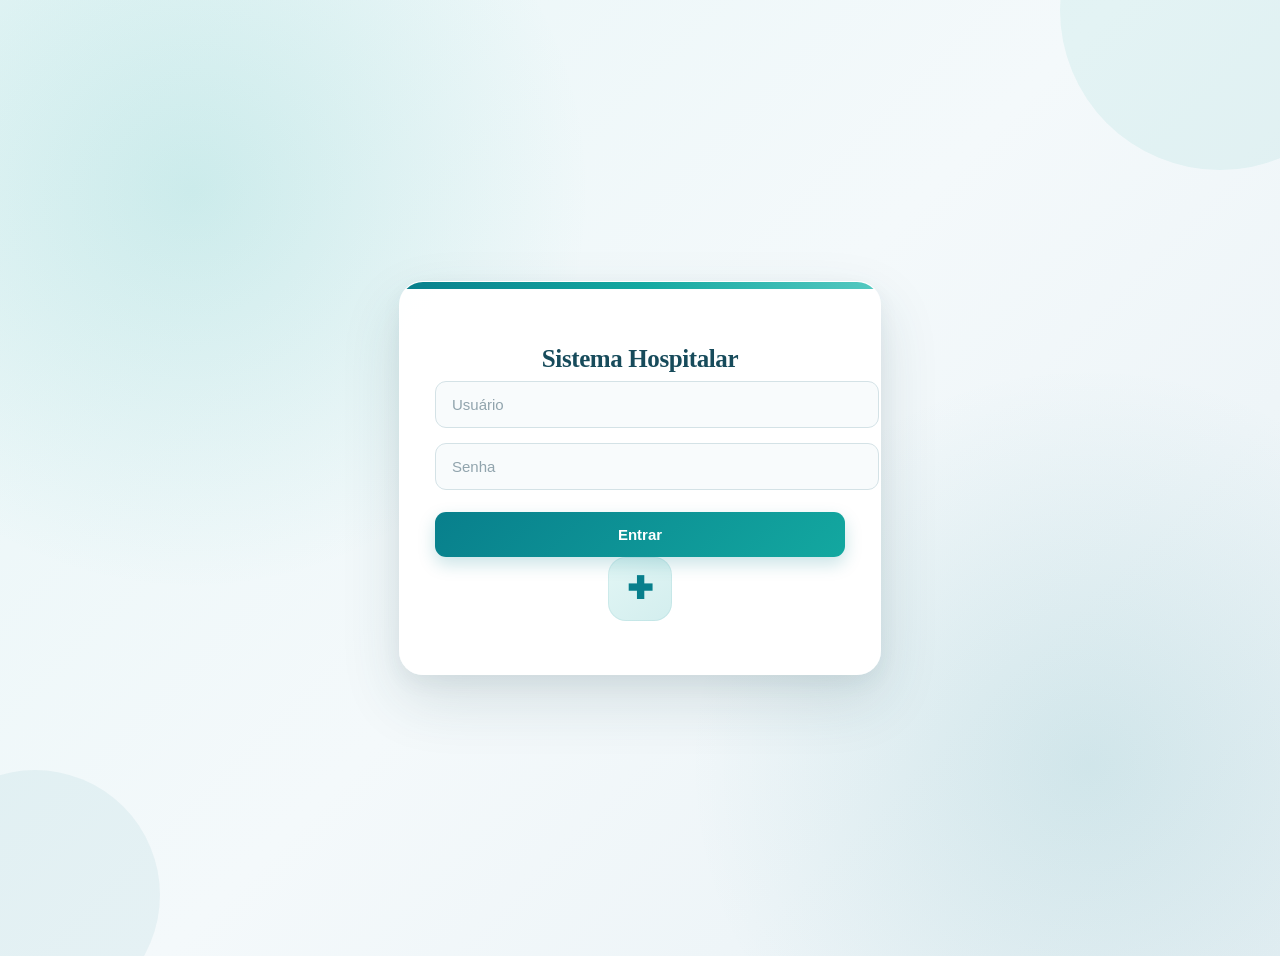
<file: frontend/index.html>
<!DOCTYPE html>
<html lang="pt-BR">

<head>
    <meta charset="UTF-8">
    <meta name="viewport" content="width=device-width, initial-scale=1.0">

    <title>Login Hospital</title>

    <link rel="stylesheet" href="css/index.css">
</head>

<body>

    <div class="container">

        <h2>Sistema Hospitalar</h2>

        <input 
            type="text" 
            id="usuario" 
            placeholder="Usuário"
        >

        <input 
            type="password" 
            id="senha" 
            placeholder="Senha"
        >

        <button onclick="login()">Entrar</button>

    </div>

    <script>
        async function login() {

            const usuario = document
                .getElementById("usuario")
                .value
                .trim();

            const senha = document
                .getElementById("senha")
                .value
                .trim();

            if (usuario === "" || senha === "") {
                alert("Digite o usuário e a senha.");
                return;
            }

            try {

                const response = await fetch("/login", {
                    method: "POST",

                    headers: {
                        "Content-Type": "application/json"
                    },

                    body: JSON.stringify({
                        usuario: usuario,
                        senha: senha
                    })
                });

                const data = await response.json();

                if (!response.ok) {
                    throw new Error(
                        data.erro || "Usuário ou senha inválidos."
                    );
                }

                switch (data.tipo) {

                    case "triagem":
                        window.location.href = "/triagem.html";
                        break;

                    case "medico":
                        window.location.href = "/medico.html";
                        break;

                    case "atendimento":
                        window.location.href = "/atendimento.html";
                        break;

                    default:
                        alert("Tipo de usuário inválido.");
                }

            } catch (error) {

                console.error(error);

                alert(
                    "Erro ao conectar com o servidor.\n\n" +
                    error.message
                );
            }
        }
    </script>

</body>

</html>
</file>
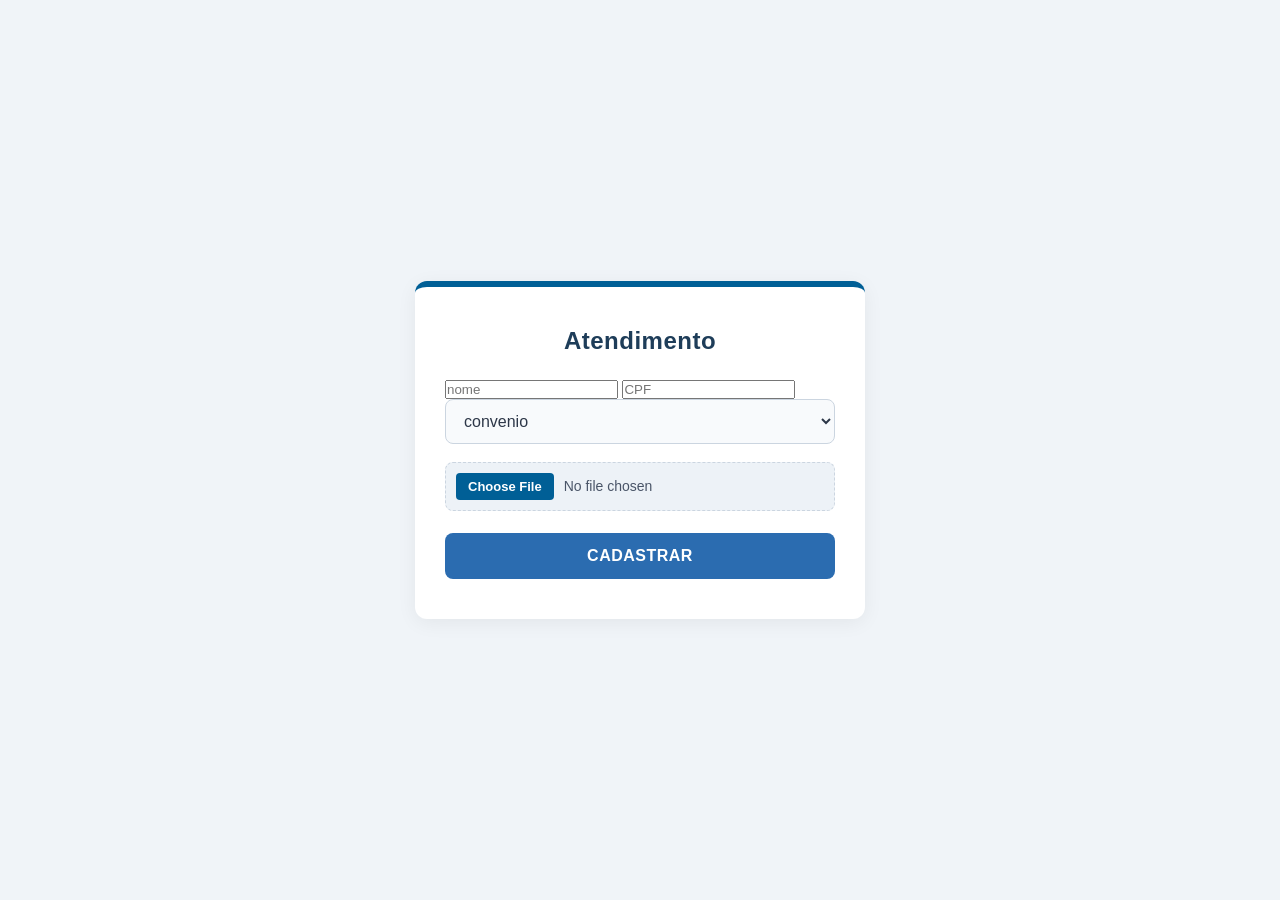
<file: frontend/atendimento.html>
<!DOCTYPE html>
<html lang="en">
<head>
    <meta charset="UTF-8">
    <meta name="viewport" content="width=device-width, initial-scale=1.0">
    <title>Document</title> <link rel="stylesheet" href="css/atendimento.css">
</head>
<body>

    <div class="container">
        <h2>Atendimento</h2> 

        <input id="nome" placeholder="nome">
          <input id="cpf" placeholder="CPF">

          <select  id="tipo">

            <option >convenio</option>
            
              <option >particular</option>

          </select>

          <input type="file" id="foto">

          <button onclick="cadastrar()">cadastrar</button> 
      </div> 
      <script>
        function cadastrar(){
            fetch("http://localhost:3000/atendimento",{ 
                method:"POST", 
                headers:{"Costent-Type":"application/json"}, 
                body: JSON.stringify({
                    
                nome  : nome.value, 
                CPF: CPF.value, 
                data : data.value, 
                sexo: sexo.value,
                nomedamae: nomedamae.value, 
                estadocivil : estadocivil.value,
                Endereço: Endereço.value, 
                Telefone : Telefone.value,
                Email: Email.value, 
                contadodeermegencia : contadodeermegencia.value,
                    
                    
                })

            }); 
            alert("Paciente enviado para triagem"); 
        } 

      </script>
    </body>
    </html>
</file>
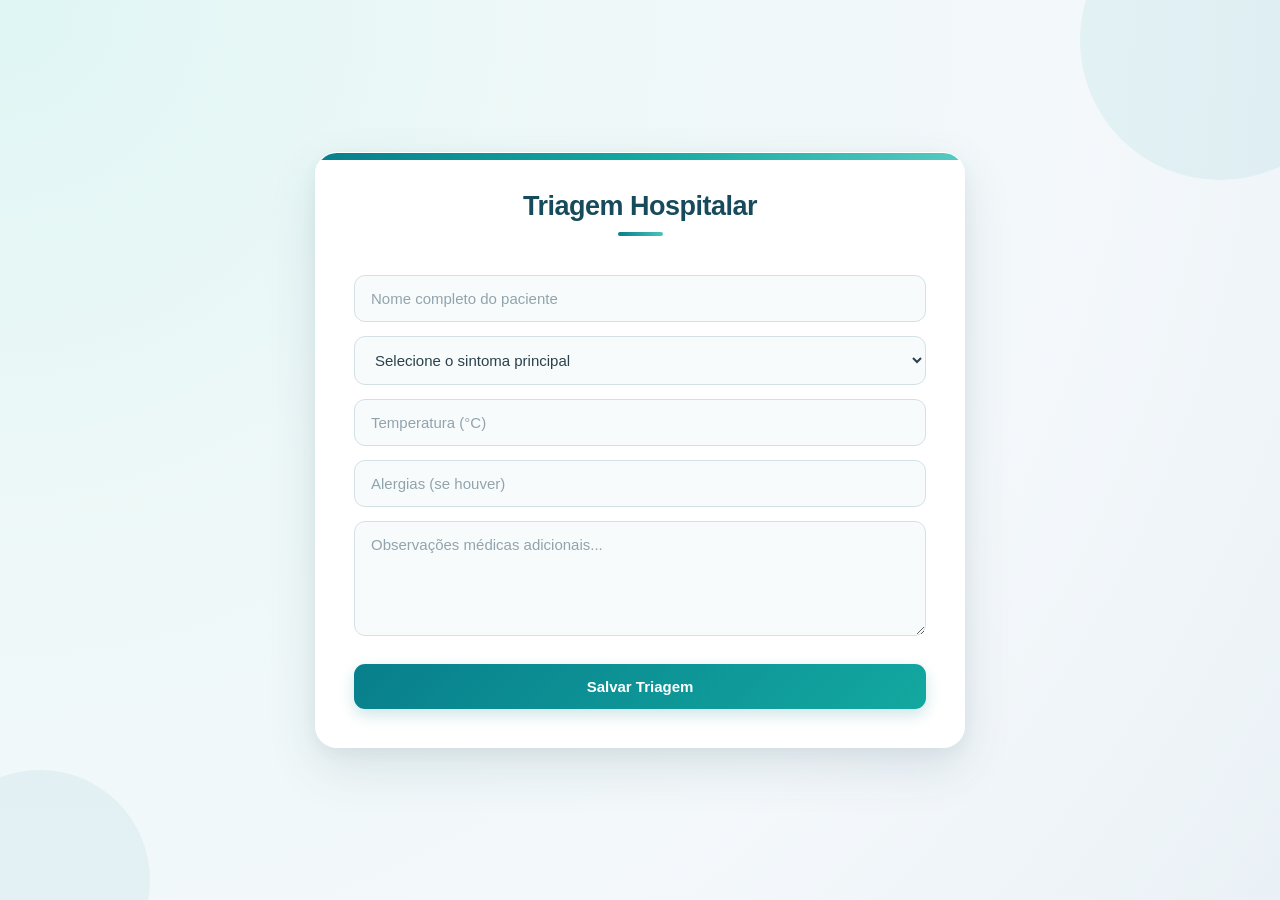
<file: frontend/triagem.html>
<!DOCTYPE html>
<html lang="pt-BR">

<head>

    <meta charset="UTF-8">

    <meta
        name="viewport"
        content="width=device-width, initial-scale=1.0"
    >

    <title>
        Triagem Hospitalar
    </title>

    <style>
/* ==========================================================================
   CONFIGURAÇÕES GLOBAIS
   ========================================================================== */

* {
    margin: 0;
    padding: 0;
    box-sizing: border-box;

    font-family:
        'Segoe UI',
        Tahoma,
        Geneva,
        Verdana,
        sans-serif;
}

body {
    background:
        radial-gradient(
            circle at top left,
            #dff6f4 0%,
            #eef8f8 35%,
            #f4f8fb 70%,
            #eaf1f6 100%
        );

    color: #263b45;

    padding: 30px 20px;

    min-height: 100vh;

    display: flex;
    justify-content: center;
    align-items: center;

    position: relative;
}


/* Pequeno detalhe decorativo no fundo */

body::before {
    content: "";
    position: fixed;

    width: 280px;
    height: 280px;

    border-radius: 50%;

    background: rgba(24, 169, 161, 0.08);

    top: -100px;
    right: -80px;

    pointer-events: none;
}

body::after {
    content: "";
    position: fixed;

    width: 220px;
    height: 220px;

    border-radius: 50%;

    background: rgba(27, 115, 155, 0.06);

    bottom: -90px;
    left: -70px;

    pointer-events: none;
}


/* ==========================================================================
   CONTAINER PRINCIPAL
   ========================================================================== */

.container {
    background: rgba(255, 255, 255, 0.96);

    width: 100%;
    max-width: 650px;

    padding: 38px;

    border-radius: 22px;

    box-shadow:
        0 20px 50px rgba(34, 73, 89, 0.12),
        0 5px 15px rgba(34, 73, 89, 0.05);

    border: 1px solid rgba(255, 255, 255, 0.9);

    position: relative;

    overflow: hidden;
}


/* Barra superior */

.container::before {
    content: "";

    position: absolute;

    top: 0;
    left: 0;

    width: 100%;
    height: 7px;

    background:
        linear-gradient(
            90deg,
            #087f8c,
            #13a8a0,
            #55c9c1
        );
}


/* ==========================================================================
   TÍTULOS
   ========================================================================== */

h2 {
    color: #174b5b;

    font-size: 27px;

    font-weight: 700;

    margin-bottom: 25px;

    text-align: center;

    letter-spacing: -0.5px;

    position: relative;
}


/* Ícone decorativo abaixo do título */

h2::after {
    content: "";

    display: block;

    width: 45px;
    height: 4px;

    margin: 10px auto 0;

    border-radius: 10px;

    background:
        linear-gradient(
            90deg,
            #087f8c,
            #48c4bd
        );
}


/* ==========================================================================
   CAMPOS
   ========================================================================== */

input,
select,
textarea {
    width: 100%;

    padding: 14px 16px;

    margin-top: 14px;

    border-radius: 11px;

    border: 1px solid #d3e1e6;

    font-size: 15px;

    color: #29414c;

    background-color: #f8fbfc;

    outline: none;

    transition:
        border-color 0.25s ease,
        box-shadow 0.25s ease,
        background-color 0.25s ease,
        transform 0.2s ease;
}


/* Placeholder */

input::placeholder,
textarea::placeholder {
    color: #91a4ad;
}


/* Foco */

input:focus,
select:focus,
textarea:focus {
    background-color: #ffffff;

    border-color: #13a8a0;

    box-shadow:
        0 0 0 4px rgba(19, 168, 160, 0.10),
        0 4px 12px rgba(19, 168, 160, 0.06);
}


/* Hover */

input:hover,
select:hover,
textarea:hover {
    border-color: #a9c8d0;
}


textarea {
    min-height: 115px;

    resize: vertical;
}


/* ==========================================================================
   SELECT
   ========================================================================== */

select {
    cursor: pointer;
}


/* ==========================================================================
   BOTÕES
   ========================================================================== */

button {
    width: 100%;

    padding: 14px 18px;

    margin-top: 24px;

    background:
        linear-gradient(
            135deg,
            #087f8c,
            #13a8a0
        );

    color: #ffffff;

    border: none;

    border-radius: 11px;

    font-size: 15px;

    font-weight: 700;

    cursor: pointer;

    transition:
        transform 0.2s ease,
        box-shadow 0.2s ease,
        filter 0.2s ease;

    box-shadow:
        0 6px 15px rgba(8, 127, 140, 0.20);
}


button:hover {
    filter: brightness(1.05);

    transform: translateY(-2px);

    box-shadow:
        0 9px 20px rgba(8, 127, 140, 0.25);
}


button:active {
    transform: translateY(0);

    box-shadow:
        0 3px 8px rgba(8, 127, 140, 0.18);
}


/* ==========================================================================
   RESULTADO DA CLASSIFICAÇÃO
   ========================================================================== */

#resultado {
    margin-top: 22px;

    padding: 16px;

    border-radius: 12px;

    text-align: center;

    font-weight: 700;

    font-size: 14px;

    display: none;

    text-transform: uppercase;

    letter-spacing: 0.5px;

    animation: aparecer 0.3s ease;
}


#resultado.verde,
#resultado.amarelo,
#resultado.vermelho {
    display: block;
}


/* ==========================================================================
   RISCO VERDE
   ========================================================================== */

.verde {
    background:
        linear-gradient(
            135deg,
            #e6f8f0,
            #d8f3e7
        );

    color: #087443;

    border: 1px solid #a8dfc2;

    box-shadow:
        0 5px 14px rgba(8, 116, 67, 0.08);
}


/* ==========================================================================
   RISCO AMARELO
   ========================================================================== */

.amarelo {
    background:
        linear-gradient(
            135deg,
            #fff8df,
            #fff3c4
        );

    color: #876500;

    border: 1px solid #ead58a;

    box-shadow:
        0 5px 14px rgba(135, 101, 0, 0.07);
}


/* ==========================================================================
   RISCO VERMELHO
   ========================================================================== */

.vermelho {
    background:
        linear-gradient(
            135deg,
            #fff0f0,
            #ffe2e2
        );

    color: #b42323;

    border: 1px solid #efb2b2;

    box-shadow:
        0 5px 14px rgba(180, 35, 35, 0.08);
}


/* ==========================================================================
   CARD
   ========================================================================== */

.card {
    border: 1px solid #dce9ed;

    padding: 18px;

    margin: 18px 0;

    border-radius: 14px;

    background:
        linear-gradient(
            145deg,
            #ffffff,
            #f8fcfd
        );

    box-shadow:
        0 5px 15px rgba(38, 75, 88, 0.06);

    transition:
        transform 0.2s ease,
        box-shadow 0.2s ease,
        border-color 0.2s ease;
}


.card:hover {
    transform: translateY(-2px);

    border-color: #b9d9dd;

    box-shadow:
        0 9px 22px rgba(38, 75, 88, 0.09);
}


/* ==========================================================================
   ANIMAÇÃO
   ========================================================================== */

@keyframes aparecer {

    from {
        opacity: 0;
        transform: translateY(-6px);
    }

    to {
        opacity: 1;
        transform: translateY(0);
    }

}


/* ==========================================================================
   RESPONSIVIDADE
   ========================================================================== */

@media (max-width: 650px) {

    body {
        padding: 20px 12px;
    }

    .container {
        padding: 28px 20px;

        border-radius: 18px;
    }

    h2 {
        font-size: 23px;
    }

    input,
    select,
    textarea {
        font-size: 14px;
    }

    button {
        font-size: 14px;
    }

}
```</style>
</head>


<body>

    <div class="container">

        <h2>
            Triagem Hospitalar
        </h2>


        <input
            id="nome"
            placeholder="Nome completo do paciente"
        >


        <select id="sintoma">

            <option value="">
                Selecione o sintoma principal
            </option>

            <option value="dor_leve">
                Dor leve
            </option>

            <option value="resfriado">
                Resfriado
            </option>

            <option value="coriza">
                Coriza
            </option>

            <option value="tosse">
                Tosse
            </option>

            <option value="febre">
                Febre
            </option>

            <option value="dor_cabeca">
                Dor de cabeça
            </option>

            <option value="dor_garganta">
                Dor de garganta
            </option>

            <option value="fadiga">
                Fadiga
            </option>

            <option value="enjoo">
                Enjoo
            </option>

            <option value="falta_ar">
                Falta de ar
            </option>

            <option value="tontura">
                Tontura
            </option>

            <option value="calafrios">
                Calafrios
            </option>

            <option value="espirros">
                Espirros
            </option>

            <option value="dor_muscular">
                Dor muscular
            </option>

            <option value="dor_articulacao">
                Dor nas articulações
            </option>

            <option value="azia">
                Azia
            </option>

            <option value="vomito">
                Vômito
            </option>

            <option value="diarreia">
                Diarreia
            </option>

            <option value="prisao_ventre">
                Prisão de ventre
            </option>

            <option value="coceira">
                Coceira
            </option>

            <option value="alergia">
                Alergia
            </option>

            <option value="pele_irritada">
                Pele irritada
            </option>

            <option value="olhos_vermelhos">
                Olhos vermelhos
            </option>

            <option value="lacrimejamento">
                Lacrimejamento
            </option>

            <option value="perda_apetite">
                Perda de apetite
            </option>

            <option value="insonia">
                Insônia
            </option>

            <option value="ansiedade">
                Ansiedade
            </option>

            <option value="pressao_alta">
                Pressão alta
            </option>

            <option value="pressao_baixa">
                Pressão baixa
            </option>

            <option value="palpitacao">
                Palpitação
            </option>

            <option value="dor_peito">
                Dor no peito
            </option>

            <option value="infarto">
                Dor no peito / Suspeita de Infarto
            </option>

            <option value="avc">
                Suspeita de AVC
            </option>

            <option value="convulsão">
                Convulsão
            </option>

            <option value="hemorragia">
                Hemorragia
            </option>

            <option value="falta_ar_grave">
                Falta de ar grave
            </option>

        </select>


        <input
            type="number"
            id="temp"
            placeholder="Temperatura (°C)"
            step="0.1"
        >


        <input
            id="alergias"
            placeholder="Alergias (se houver)"
        >


        <textarea
            id="observacao"
            placeholder="Observações médicas adicionais..."
        ></textarea>


        <div id="resultado"></div>


        <button onclick="salvar()">
            Salvar Triagem
        </button>

    </div>


<script>

    function classificarRisco(
        sintoma,
        temperatura
    ) {

        const vermelhos = [

            "infarto",

            "avc",

            "convulsão",

            "hemorragia",

            "falta_ar_grave"

        ];


        const amarelos = [

            "febre",

            "vomito",

            "diarreia",

            "falta_ar",

            "tontura",

            "dor_peito",

            "pressao_alta",

            "pressao_baixa",

            "palpitacao"

        ];


        if (
            vermelhos.includes(sintoma)
        ) {

            return "vermelho";

        }


        if (
            !isNaN(temperatura) &&
            temperatura >= 39
        ) {

            return "vermelho";

        }


        if (
            amarelos.includes(sintoma)
        ) {

            return "amarelo";

        }


        if (
            !isNaN(temperatura) &&
            temperatura >= 38
        ) {

            return "amarelo";

        }


        return "verde";

    }


    async function salvar() {

        const nome =
            document
                .getElementById("nome")
                .value
                .trim();


        const sintoma =
            document
                .getElementById("sintoma")
                .value;


        const temperatura =
            Number(
                document
                    .getElementById("temp")
                    .value
            );


        const alergias =
            document
                .getElementById("alergias")
                .value
                .trim();


        const observacao =
            document
                .getElementById("observacao")
                .value
                .trim();


        if (!nome) {

            alert(
                "Digite o nome do paciente."
            );

            return;

        }


        if (!sintoma) {

            alert(
                "Selecione o sintoma principal."
            );

            return;

        }


        const risco =
            classificarRisco(
                sintoma,
                temperatura
            );


        try {

            const response =
                await fetch(
                    "/triagem",
                    {

                        method: "POST",

                        headers: {

                            "Content-Type":
                                "application/json"

                        },

                        body: JSON.stringify({

                            nome:
                                nome,

                            sintoma:
                                sintoma,

                            temperatura:
                                temperatura,

                            alergias:
                                alergias,

                            observacao:
                                observacao,

                            risco:
                                risco

                        })

                    }
                );


            const data =
                await response.json();


            if (!response.ok) {

                throw new Error(
                    data.erro ||
                    "Erro ao salvar triagem."
                );

            }


            const resultado =
                document
                    .getElementById(
                        "resultado"
                    );


            resultado.className =
                risco;


            resultado.innerHTML =
                "Classificação de Risco: " +
                risco.toUpperCase();


            alert(
                "✓ Triagem salva com sucesso!"
            );


            document
                .getElementById("nome")
                .value = "";


            document
                .getElementById("sintoma")
                .value = "";


            document
                .getElementById("temp")
                .value = "";


            document
                .getElementById("alergias")
                .value = "";


            document
                .getElementById("observacao")
                .value = "";


        } catch (error) {

            console.error(
                "Erro ao salvar:",
                error
            );


            alert(
                "Erro ao conectar com o servidor.\n\n" +
                error.message
            );

        }

    }

</script>

</body>

</html>
</file>
<file: frontend/css/index.css>
```css
/* ==========================================================================
   CONFIGURAÇÕES GLOBAIS
   ========================================================================== */

* {
    margin: 0;
    padding: 0;
    box-sizing: border-box;

    font-family:
        'Segoe UI',
        Tahoma,
        Geneva,
        Verdana,
        sans-serif;
}


/* ==========================================================================
   FUNDO DA PÁGINA
   ========================================================================== */

body {
    min-height: 100vh;

    display: flex;

    justify-content: center;

    align-items: center;

    padding: 20px;

    background:
        radial-gradient(
            circle at 15% 20%,
            rgba(19, 168, 160, 0.15),
            transparent 30%
        ),

        radial-gradient(
            circle at 85% 80%,
            rgba(8, 127, 140, 0.12),
            transparent 30%
        ),

        linear-gradient(
            135deg,
            #e8f6f7 0%,
            #f4f9fb 50%,
            #e8f1f5 100%
        );

    color: #263b45;

    position: relative;

    overflow: hidden;
}


/* ==========================================================================
   DECORAÇÕES DO FUNDO
   ========================================================================== */

body::before {
    content: "";

    position: fixed;

    width: 320px;

    height: 320px;

    border-radius: 50%;

    background: rgba(19, 168, 160, 0.07);

    top: -150px;

    right: -100px;

    pointer-events: none;
}


body::after {
    content: "";

    position: fixed;

    width: 250px;

    height: 250px;

    border-radius: 50%;

    background: rgba(8, 127, 140, 0.06);

    bottom: -120px;

    left: -90px;

    pointer-events: none;
}


/* ==========================================================================
   CARD DE LOGIN
   ========================================================================== */

.container {
    width: 100%;

    max-width: 410px;

    background: rgba(255, 255, 255, 0.97);

    padding: 42px 35px 35px;

    border-radius: 24px;

    text-align: center;

    position: relative;

    overflow: hidden;

    border: 1px solid rgba(255, 255, 255, 0.9);

    box-shadow:
        0 25px 60px rgba(36, 75, 88, 0.14),
        0 8px 20px rgba(36, 75, 88, 0.06);

    animation: aparecer 0.5s ease;
}


/* Barra superior do hospital */

.container::before {
    content: "";

    position: absolute;

    top: 0;

    left: 0;

    width: 100%;

    height: 7px;

    background:
        linear-gradient(
            90deg,
            #087f8c,
            #13a8a0,
            #55c9c1
        );
}


/* ==========================================================================
   ÍCONE DO HOSPITAL
   ========================================================================== */

.container::after {
    content: "✚";

    width: 64px;

    height: 64px;

    margin: 0 auto 18px;

    display: flex;

    align-items: center;

    justify-content: center;

    border-radius: 18px;

    background:
        linear-gradient(
            145deg,
            #e2f6f5,
            #d3eeee
        );

    color: #087f8c;

    font-size: 31px;

    font-weight: 700;

    box-shadow:
        inset 0 0 0 1px rgba(8, 127, 140, 0.08);

}


/* ==========================================================================
   TÍTULO
   ========================================================================== */

h2 {
    color: #174b5b;

    font-size: 25px;

    font-weight: 700;

    margin-bottom: 8px;

    letter-spacing: -0.4px;
}


/* Subtítulo automático */

h2 + p {
    color: #81949d;

    font-size: 13px;

    line-height: 1.5;

    margin-bottom: 25px;
}


/* ==========================================================================
   CAMPOS DE LOGIN
   ========================================================================== */

input[type="text"],
input[type="password"] {
    width: 100%;

    padding: 14px 16px;

    margin-bottom: 15px;

    border: 1px solid #d4e2e6;

    border-radius: 11px;

    font-size: 15px;

    color: #29414c;

    background-color: #f8fbfc;

    outline: none;

    transition:
        border-color 0.25s ease,
        box-shadow 0.25s ease,
        background-color 0.25s ease,
        transform 0.2s ease;
}


/* Placeholder */

input::placeholder {
    color: #91a4ad;
}


/* ==========================================================================
   FOCO DOS CAMPOS
   ========================================================================== */

input[type="text"]:focus,
input[type="password"]:focus {
    background-color: #ffffff;

    border-color: #13a8a0;

    box-shadow:
        0 0 0 4px rgba(19, 168, 160, 0.10),
        0 5px 15px rgba(19, 168, 160, 0.06);

    transform: translateY(-1px);
}


/* ==========================================================================
   BOTÃO DE LOGIN
   ========================================================================== */

button {
    width: 100%;

    padding: 14px 18px;

    margin-top: 7px;

    background:
        linear-gradient(
            135deg,
            #087f8c,
            #13a8a0
        );

    color: #ffffff;

    border: none;

    border-radius: 11px;

    font-size: 15px;

    font-weight: 700;

    cursor: pointer;

    transition:
        transform 0.2s ease,
        box-shadow 0.2s ease,
        filter 0.2s ease;

    box-shadow:
        0 7px 17px rgba(8, 127, 140, 0.22);
}


/* Hover */

button:hover {
    filter: brightness(1.06);

    transform: translateY(-2px);

    box-shadow:
        0 10px 22px rgba(8, 127, 140, 0.27);
}


/* Clique */

button:active {
    transform: translateY(0);

    box-shadow:
        0 4px 10px rgba(8, 127, 140, 0.18);
}


/* ==========================================================================
   TEXTO EXTRA / MENSAGENS
   ========================================================================== */

#resultado,
.mensagem,
.erro {
    margin-top: 15px;

    font-size: 13px;

    border-radius: 10px;

    padding: 11px;
}


/* ==========================================================================
   ANIMAÇÃO
   ========================================================================== */

@keyframes aparecer {

    from {
        opacity: 0;

        transform:
            translateY(15px)
            scale(0.98);
    }

    to {
        opacity: 1;

        transform:
            translateY(0)
            scale(1);
    }

}


/* ==========================================================================
   RESPONSIVIDADE
   ========================================================================== */

@media (max-width: 500px) {

    body {
        padding: 15px;
    }

    .container {
        padding: 38px 22px 28px;

        border-radius: 20px;
    }

    h2 {
        font-size: 22px;
    }

    input[type="text"],
    input[type="password"] {
        font-size: 14px;

        padding: 13px 14px;
    }

    button {
        font-size: 14px;
    }

}
```
</file>
<file: frontend/css/atendimento.css>
/* ==========================================================================
   Configurações Globais (Reset e Fundo)
   ========================================================================== */
* {
    margin: 0;
    padding: 0;
    box-sizing: border-box;
    font-family: 'Segoe UI', Tahoma, Geneva, Verdana, sans-serif;
}

body {
    background-color: #f0f4f8; /* Tom padrão dos outros painéis */
    color: #333333;
    display: flex;
    justify-content: center;
    align-items: center;
    min-height: 100vh;
    padding: 20px;
}

/* ==========================================================================
   Container Principal (Card de Cadastro)
   ========================================================================== */
.container {
    background-color: #ffffff;
    width: 100%;
    max-width: 450px;
    padding: 40px 30px;
    border-radius: 12px;
    box-shadow: 0 4px 20px rgba(0, 0, 0, 0.06);
    border-top: 6px solid #005f96; /* Azul recepção */
}

h2 {
    color: #1e3d59;
    font-size: 24px;
    font-weight: 600;
    margin-bottom: 25px;
    text-align: center;
    letter-spacing: 0.5px;
}

/* ==========================================================================
   Campos de Formulário (Inputs e Select)
   ========================================================================== */
input[type="text"],
select {
    width: 100%;
    padding: 12px 14px;
    margin-bottom: 18px;
    border: 1.5px solid #cbd5e0;
    border-radius: 8px;
    font-size: 16px;
    color: #2d3748;
    background-color: #f8fafc;
    outline: none;
    transition: all 0.2s ease;
}

/* Efeito de Foco */
input[type="text"]:focus,
select:focus {
    background-color: #ffffff;
    border-color: #005f96;
    box-shadow: 0 0 0 3px rgba(0, 95, 150, 0.15);
}

/* ==========================================================================
   Customização do Input de Arquivo (Foto do Paciente)
   ========================================================================== */
input[type="file"] {
    width: 100%;
    margin-bottom: 22px;
    padding: 10px;
    background-color: #edf2f7;
    border: 1px dashed #cbd5e0;
    border-radius: 8px;
    font-size: 14px;
    color: #4a5568;
    cursor: pointer;
}

/* Estilização do botão interno do input file (nativo do navegador) */
input[type="file"]::file-selector-button {
    background-color: #005f96;
    color: white;
    border: none;
    padding: 6px 12px;
    border-radius: 4px;
    margin-right: 10px;
    cursor: pointer;
    font-weight: 600;
    font-size: 13px;
    transition: background 0.2s;
}

input[type="file"]::file-selector-button:hover {
    background-color: #00446a;
}

/* ==========================================================================
   Botão Cadastrar
   ========================================================================== */
button {
    width: 100%;
    padding: 14px;
    background-color: #2b6cb0; /* Azul firme de ação */
    color: #ffffff;
    border: none;
    border-radius: 8px;
    font-size: 16px;
    font-weight: 600;
    cursor: pointer;
    text-transform: uppercase;
    letter-spacing: 0.5px;
    transition: background-color 0.2s ease, transform 0.1s ease;
}

button:hover {
    background-color: #2c5282;
}

button:active {
    transform: scale(0.99);
}
</file>
